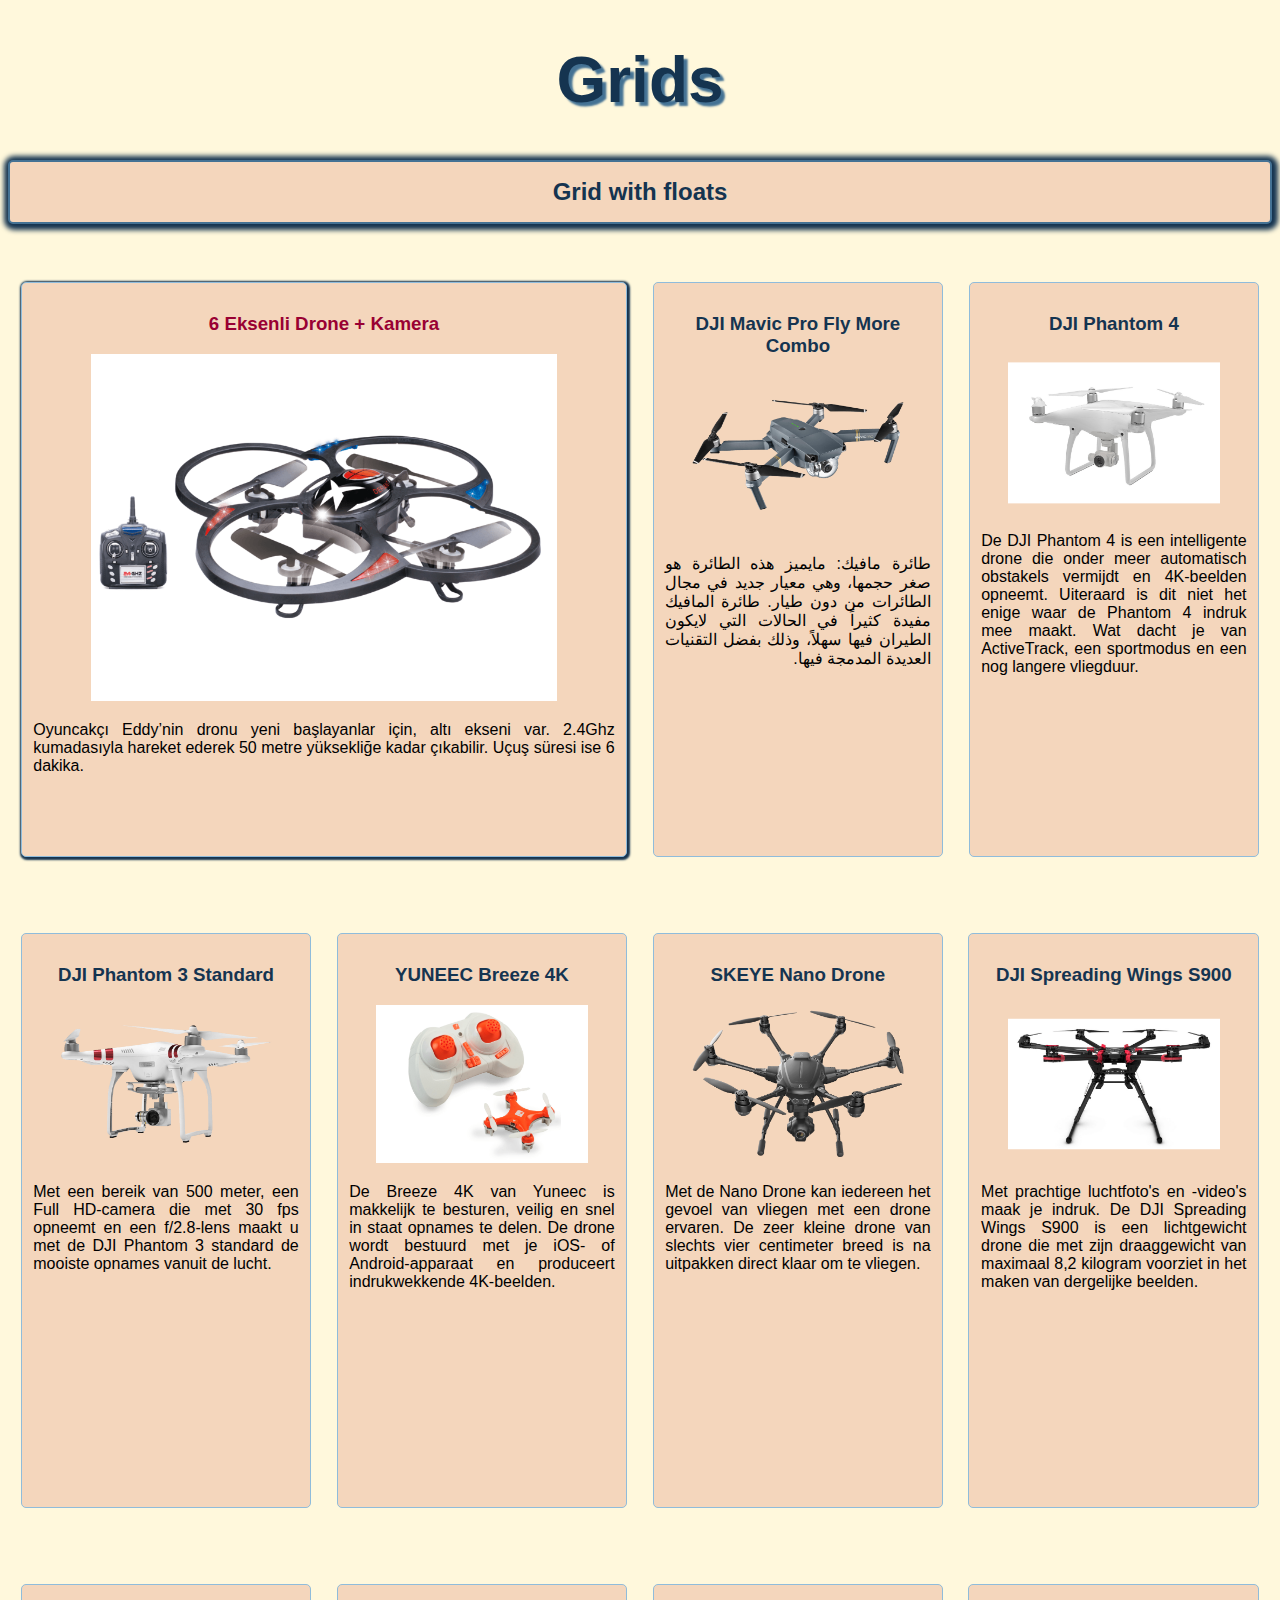
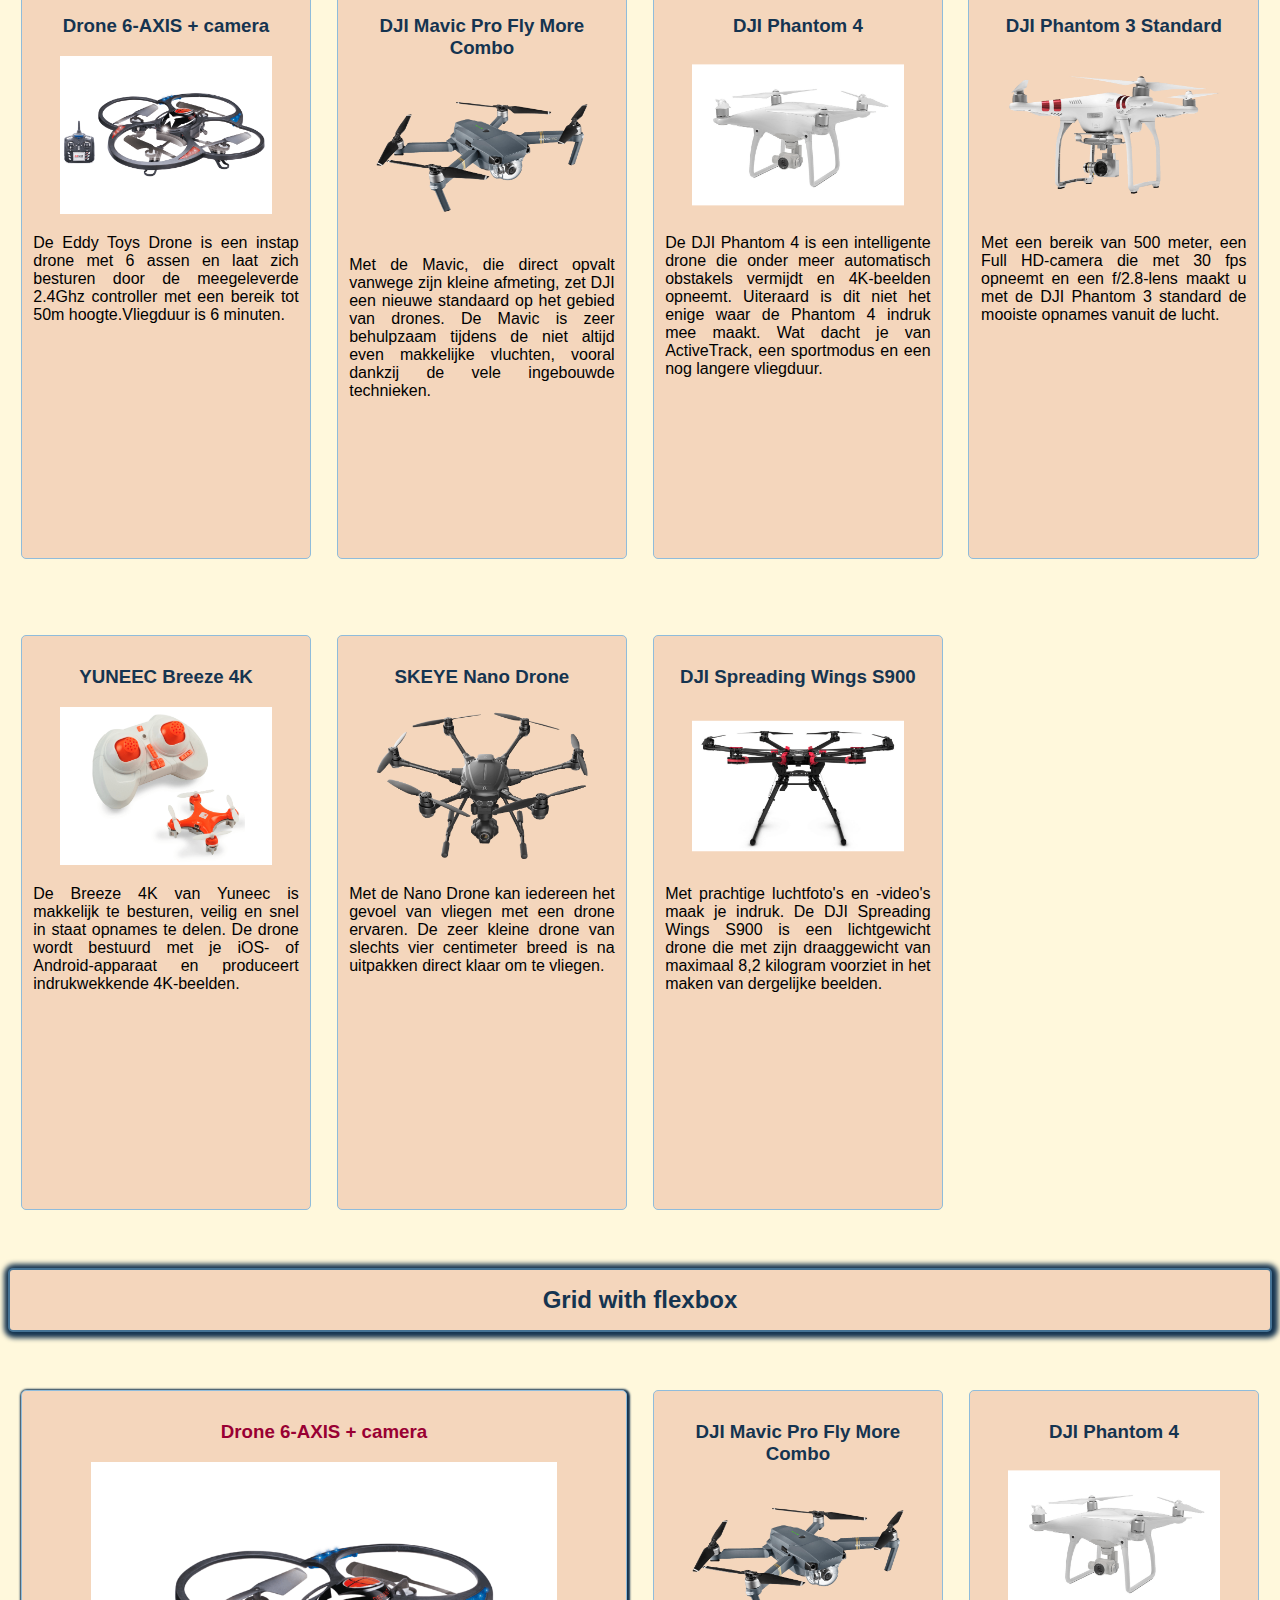
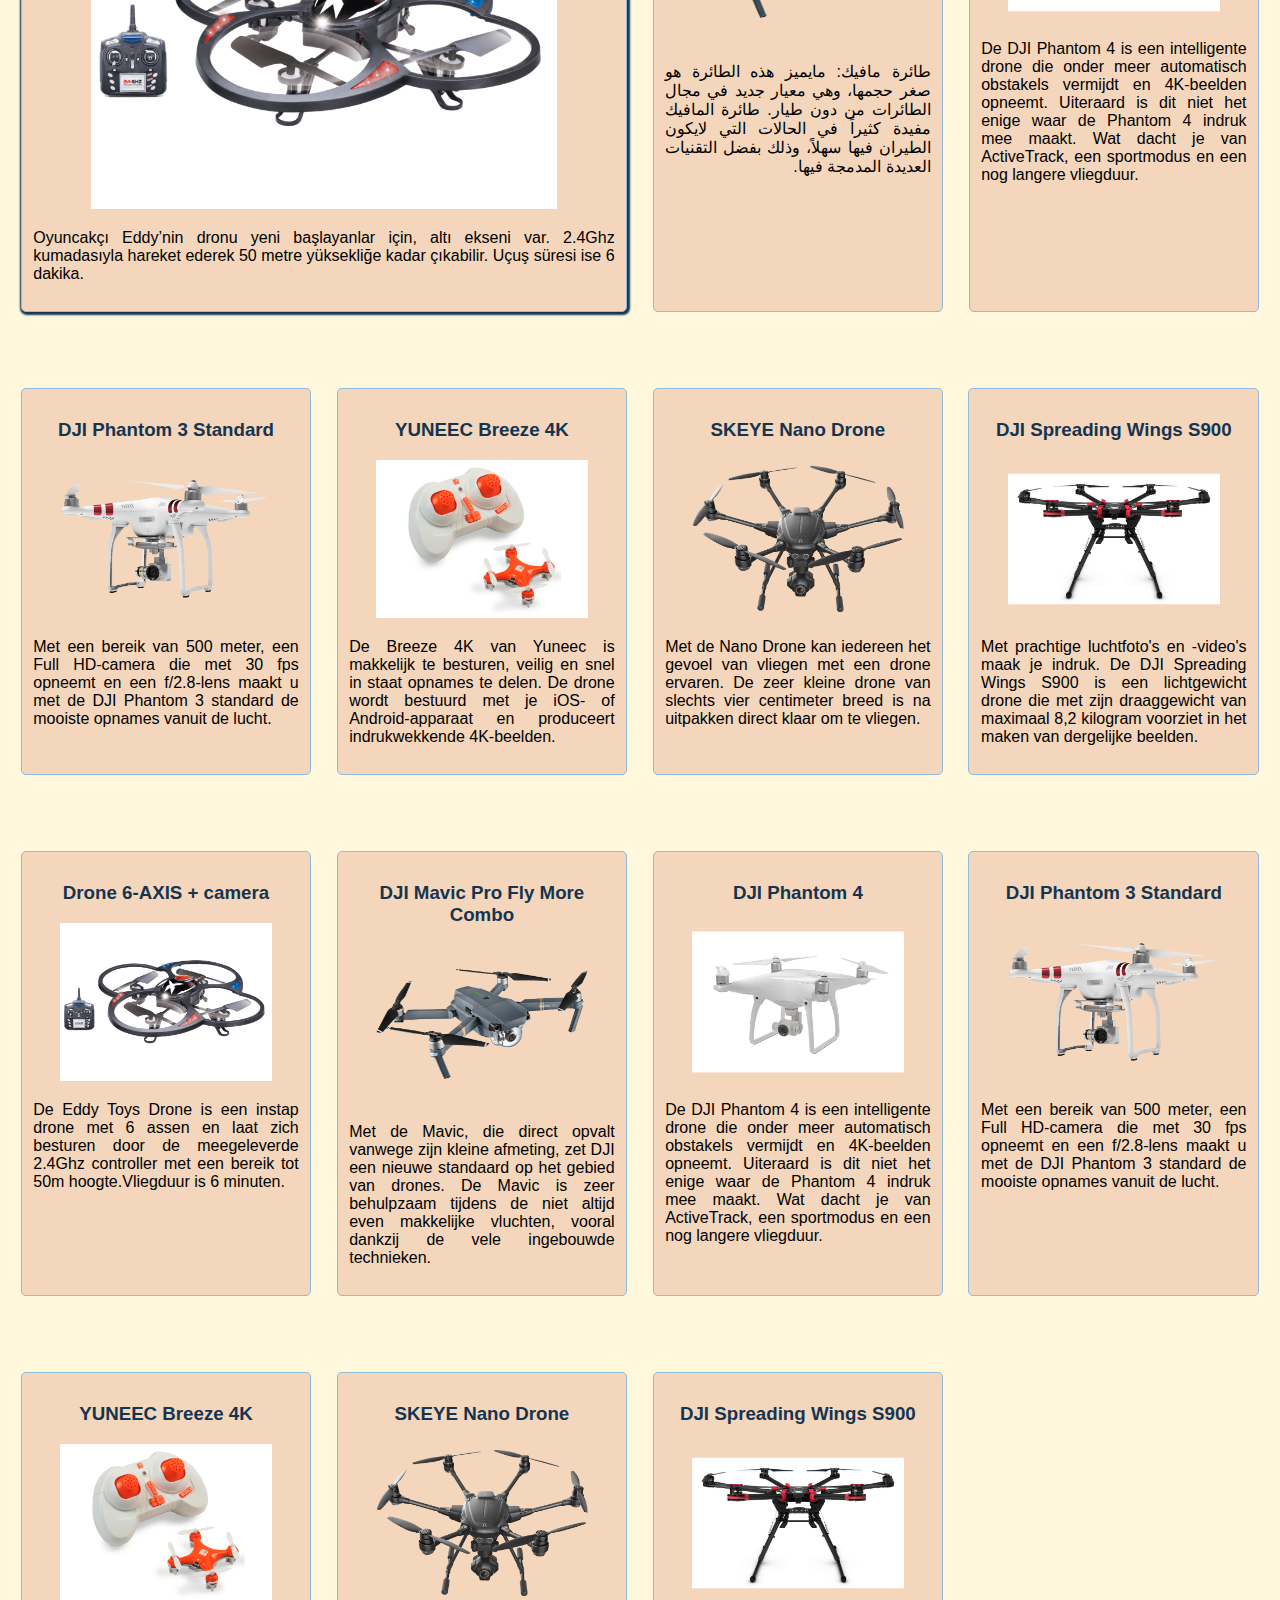
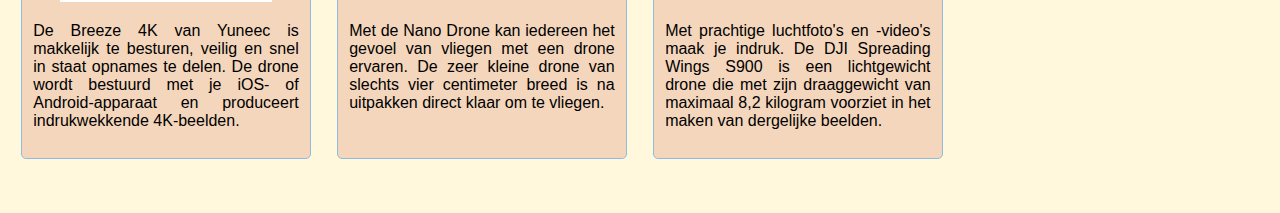
<file: week2/index.html>
<!doctype html>
<html>
    <head>
        <meta charset="utf-8">
        <meta name="viewport" content="width=device-width, initial-scale=1.0">
        <title>Grids</title>
        <link rel="stylesheet" href="style.css">
    </head>
    <body>
        <header>
            <h1>Grids</h1>
        </header>
        <main>
            <section>
                <h2>Grid with floats</h2>
                <ul id="grid-floats">
                    <li class="grid-item">
                        <h3>6 Eksenli Drone + Kamera</h3>
                        <img src="images/drone1.png">
                        <p>Oyuncakçı Eddy’nin dronu yeni başlayanlar için, altı ekseni var. 2.4Ghz kumadasıyla hareket ederek 50 metre yüksekliğe kadar çıkabilir. Uçuş süresi ise 6 dakika.</p>
                    </li>
                    <li class="grid-item">
                        <h3>DJI Mavic Pro Fly More Combo</h3>
                        <img src="images/drone2.png">
                         <p dir="rtl">طائرة مافيك: مايميز هذه الطائرة هو صغر حجمها، وهي معيار جديد في مجال الطائرات من دون طيار. طائرة المافيك مفيدة كثيراً في الحالات التي لايكون الطيران فيها سهلاً، وذلك بفضل التقنيات العديدة المدمجة فيها.</p>
                    </li>
                    <li class="grid-item">
                        <h3>DJI Phantom 4</h3>
                        <img src="images/drone3.png">
                        <p>De DJI Phantom 4 is een intelligente drone die onder meer automatisch obstakels vermijdt en 4K-beelden opneemt. Uiteraard is dit niet het enige waar de Phantom 4 indruk mee maakt. Wat dacht je van ActiveTrack, een sportmodus en een nog langere vliegduur.</p>
                    </li>
                    <li class="grid-item">
                        <h3>DJI Phantom 3 Standard</h3>
                        <img src="images/drone4.png">
                        <p>Met een bereik van 500 meter, een Full HD-camera die met 30 fps opneemt en een f/2.8-lens maakt u met de DJI Phantom 3 standard de mooiste opnames vanuit de lucht.</p>
                    </li>
                    <li class="grid-item">
                        <h3>YUNEEC Breeze 4K</h3>
                        <img src="images/drone5.png">
                        <p>De Breeze 4K van Yuneec is makkelijk te besturen, veilig en snel in staat opnames te delen. De drone wordt bestuurd met je iOS- of Android-apparaat en produceert indrukwekkende 4K-beelden.</p>
                    </li>
                    <li class="grid-item">
                        <h3>SKEYE Nano Drone</h3>
                        <img src="images/drone6.png">
                        <p>Met de Nano Drone kan iedereen het gevoel van vliegen met een drone ervaren. De zeer kleine drone van slechts vier centimeter breed is na uitpakken direct klaar om te vliegen.</p>
                    </li>
                    <li class="grid-item">
                        <h3>DJI Spreading Wings S900</h3>
                        <img src="images/drone7.png">
                        <p>Met prachtige luchtfoto's en -video's maak je indruk. De DJI Spreading Wings S900 is een lichtgewicht drone die met zijn draaggewicht van maximaal 8,2 kilogram voorziet in het maken van dergelijke beelden.</p>
                    </li>
                    <li class="grid-item">
                        <h3>Drone 6-AXIS + camera</h3>
                        <img src="images/drone1.png">
                        <p>De Eddy Toys Drone is een instap drone met 6 assen en laat zich besturen door de meegeleverde 2.4Ghz controller met een bereik tot 50m hoogte.Vliegduur is 6 minuten.</p>
                    </li>
                    <li class="grid-item">
                        <h3>DJI Mavic Pro Fly More Combo</h3>
                        <img src="images/drone2.png">
                        <p>Met de Mavic, die direct opvalt vanwege zijn kleine afmeting, zet DJI een nieuwe standaard op het gebied van drones. De Mavic is zeer behulpzaam tijdens de niet altijd even makkelijke vluchten, vooral dankzij de vele ingebouwde technieken.</p>
                    </li>
                    <li class="grid-item">
                        <h3>DJI Phantom 4</h3>
                        <img src="images/drone3.png">
                        <p>De DJI Phantom 4 is een intelligente drone die onder meer automatisch obstakels vermijdt en 4K-beelden opneemt. Uiteraard is dit niet het enige waar de Phantom 4 indruk mee maakt. Wat dacht je van ActiveTrack, een sportmodus en een nog langere vliegduur.</p>
                    </li>
                    <li class="grid-item">
                        <h3>DJI Phantom 3 Standard</h3>
                        <img src="images/drone4.png">
                        <p>Met een bereik van 500 meter, een Full HD-camera die met 30 fps opneemt en een f/2.8-lens maakt u met de DJI Phantom 3 standard de mooiste opnames vanuit de lucht.</p>
                    </li>
                    <li class="grid-item">
                        <h3>YUNEEC Breeze 4K</h3>
                        <img src="images/drone5.png">
                        <p>De Breeze 4K van Yuneec is makkelijk te besturen, veilig en snel in staat opnames te delen. De drone wordt bestuurd met je iOS- of Android-apparaat en produceert indrukwekkende 4K-beelden.</p>
                    </li>
                    <li class="grid-item">
                        <h3>SKEYE Nano Drone</h3>
                        <img src="images/drone6.png">
                        <p>Met de Nano Drone kan iedereen het gevoel van vliegen met een drone ervaren. De zeer kleine drone van slechts vier centimeter breed is na uitpakken direct klaar om te vliegen.</p>
                    </li>
                    <li class="grid-item">
                        <h3>DJI Spreading Wings S900</h3>
                        <img src="images/drone7.png">
                        <p>Met prachtige luchtfoto's en -video's maak je indruk. De DJI Spreading Wings S900 is een lichtgewicht drone die met zijn draaggewicht van maximaal 8,2 kilogram voorziet in het maken van dergelijke beelden.</p>
                    </li>
                </ul>
                
            </section>
            <section>
                <h2>Grid with flexbox</h2>
                <ul id="grid-flex">
                    <li class="grid-item">
                        <h3>Drone 6-AXIS + camera</h3>
                        <img src="images/drone1.png">
                        <p>Oyuncakçı Eddy’nin dronu yeni başlayanlar için, altı ekseni var. 2.4Ghz kumadasıyla hareket ederek 50 metre yüksekliğe kadar çıkabilir. Uçuş süresi ise 6 dakika.</p>
                    </li>
                    <li class="grid-item">
                        <h3>DJI Mavic Pro Fly More Combo</h3>
                        <img src="images/drone2.png">
                         <p dir="rtl">طائرة مافيك: مايميز هذه الطائرة هو صغر حجمها، وهي معيار جديد في مجال الطائرات من دون طيار. طائرة المافيك مفيدة كثيراً في الحالات التي لايكون الطيران فيها سهلاً، وذلك بفضل التقنيات العديدة المدمجة فيها.</p>
                    </li>
                    <li class="grid-item">
                        <h3>DJI Phantom 4</h3>
                        <img src="images/drone3.png">
                        <p>De DJI Phantom 4 is een intelligente drone die onder meer automatisch obstakels vermijdt en 4K-beelden opneemt. Uiteraard is dit niet het enige waar de Phantom 4 indruk mee maakt. Wat dacht je van ActiveTrack, een sportmodus en een nog langere vliegduur.</p>
                    </li>
                    <li class="grid-item">
                        <h3>DJI Phantom 3 Standard</h3>
                        <img src="images/drone4.png">
                        <p>Met een bereik van 500 meter, een Full HD-camera die met 30 fps opneemt en een f/2.8-lens maakt u met de DJI Phantom 3 standard de mooiste opnames vanuit de lucht.</p>
                    </li>
                    <li class="grid-item">
                        <h3>YUNEEC Breeze 4K</h3>
                        <img src="images/drone5.png">
                        <p>De Breeze 4K van Yuneec is makkelijk te besturen, veilig en snel in staat opnames te delen. De drone wordt bestuurd met je iOS- of Android-apparaat en produceert indrukwekkende 4K-beelden.</p>
                    </li>
                    <li class="grid-item">
                        <h3>SKEYE Nano Drone</h3>
                        <img src="images/drone6.png">
                        <p>Met de Nano Drone kan iedereen het gevoel van vliegen met een drone ervaren. De zeer kleine drone van slechts vier centimeter breed is na uitpakken direct klaar om te vliegen.</p>
                    </li>
                    <li class="grid-item">
                        <h3>DJI Spreading Wings S900</h3>
                        <img src="images/drone7.png">
                        <p>Met prachtige luchtfoto's en -video's maak je indruk. De DJI Spreading Wings S900 is een lichtgewicht drone die met zijn draaggewicht van maximaal 8,2 kilogram voorziet in het maken van dergelijke beelden.</p>
                    </li>
                    <li class="grid-item">
                        <h3>Drone 6-AXIS + camera</h3>
                        <img src="images/drone1.png">
                        <p>De Eddy Toys Drone is een instap drone met 6 assen en laat zich besturen door de meegeleverde 2.4Ghz controller met een bereik tot 50m hoogte.Vliegduur is 6 minuten.</p>
                    </li>
                    <li class="grid-item">
                        <h3>DJI Mavic Pro Fly More Combo</h3>
                        <img src="images/drone2.png">
                        <p>Met de Mavic, die direct opvalt vanwege zijn kleine afmeting, zet DJI een nieuwe standaard op het gebied van drones. De Mavic is zeer behulpzaam tijdens de niet altijd even makkelijke vluchten, vooral dankzij de vele ingebouwde technieken.</p>
                    </li>
                    <li class="grid-item">
                        <h3>DJI Phantom 4</h3>
                        <img src="images/drone3.png">
                        <p>De DJI Phantom 4 is een intelligente drone die onder meer automatisch obstakels vermijdt en 4K-beelden opneemt. Uiteraard is dit niet het enige waar de Phantom 4 indruk mee maakt. Wat dacht je van ActiveTrack, een sportmodus en een nog langere vliegduur.</p>
                    </li>
                    <li class="grid-item">
                        <h3>DJI Phantom 3 Standard</h3>
                        <img src="images/drone4.png">
                        <p>Met een bereik van 500 meter, een Full HD-camera die met 30 fps opneemt en een f/2.8-lens maakt u met de DJI Phantom 3 standard de mooiste opnames vanuit de lucht.</p>
                    </li>
                    <li class="grid-item">
                        <h3>YUNEEC Breeze 4K</h3>
                        <img src="images/drone5.png">
                        <p>De Breeze 4K van Yuneec is makkelijk te besturen, veilig en snel in staat opnames te delen. De drone wordt bestuurd met je iOS- of Android-apparaat en produceert indrukwekkende 4K-beelden.</p>
                    </li>
                    <li class="grid-item">
                        <h3>SKEYE Nano Drone</h3>
                        <img src="images/drone6.png">
                        <p>Met de Nano Drone kan iedereen het gevoel van vliegen met een drone ervaren. De zeer kleine drone van slechts vier centimeter breed is na uitpakken direct klaar om te vliegen.</p>
                    </li>
                    <li class="grid-item">
                        <h3>DJI Spreading Wings S900</h3>
                        <img src="images/drone7.png">
                        <p>Met prachtige luchtfoto's en -video's maak je indruk. De DJI Spreading Wings S900 is een lichtgewicht drone die met zijn draaggewicht van maximaal 8,2 kilogram voorziet in het maken van dergelijke beelden.</p>
                    </li>
                </ul>
            </section>
        </main>
    </body>
</html>
</file>
<file: week2/style.css>
body {
  background-color: cornsilk;
  font-family: 'Lucida Sans', 'Lucida Sans Regular', 'Lucida Grande', 'Lucida Sans Unicode', Geneva, Verdana, sans-serif;
}

ul {  
  list-style: none;  
  padding: 0%; 
}

header , h2 , h3 {  
  text-align: center; 
  color: #153450; 
}

header {
  font-size: 2rem;
  text-shadow: 4px 4px 2px #447294;
  animation: changecolor 3s linear 1s infinite alternate; /* name |duration |timingfunction |delay |iterationcount |direction*/
}

@keyframes changecolor {
  from {color:#153450; }
  to {color: #8FBCDB; }
}

h2 {
  border: 2px solid #447294;
  border-radius: 5px;
  box-shadow: 1px 1px 5px 5px #153450;
  background-color: #F4D6BC;
  padding: 1rem;
}

img {
  width: 80%;
  position: relative;
  padding-left: 10%;
}

.grid-item {
  border: 1px solid #8FBCDB;
  border-radius: 5px;
  background-color: #F4D6BC;
  text-align: justify;
  padding:  calc(1% - 1px);
  margin: 3% 1%;  
}

.grid-item:hover { 
  box-shadow: 1px 1px 5px 5px #153450; /* offset-x |offset-y |blur-radius |spread-radius |color */
} 

#grid-floats li{
  float: left;
  height: 550px;
} 

/*this property is used to stop floating of the elements of grid-flex section */

#grid-floats::after {
  content: "";
  clear: both;
  display: block;
}

#grid-flex {
  display: flex;
  flex-wrap: wrap;
}

@media (min-width: 1025px) {     /* for desktops */
  li {
    width: 21%;
  }
  li:nth-child(1) {
    width: 46%;
    box-shadow: 1px 1px 2px 2px #153450; 
  }
  li:nth-child(1) h3 {
    color: #990033;
  }
}

@media (min-width: 768px) and (max-width: 1024px) {       /* for tablets */
  li{
    width: 29.3%;
  }
  li:nth-child(-n+2) {
    width: 46%;
    box-shadow: 1px 1px 2px 2px #153450;
  }  
  li:nth-child(-n+2) h3 {
    color: #990033;
  }
}

@media (max-width: 767px) {       /* for smartphones  */
  li{
    width: 46%
  }
  li:nth-child(1) {
    width: 96%;
    box-shadow: 1px 1px 2px 2px #153450;
  }
  li:nth-child(1) h3 {
    color: #990033;
  }
}
</file>
